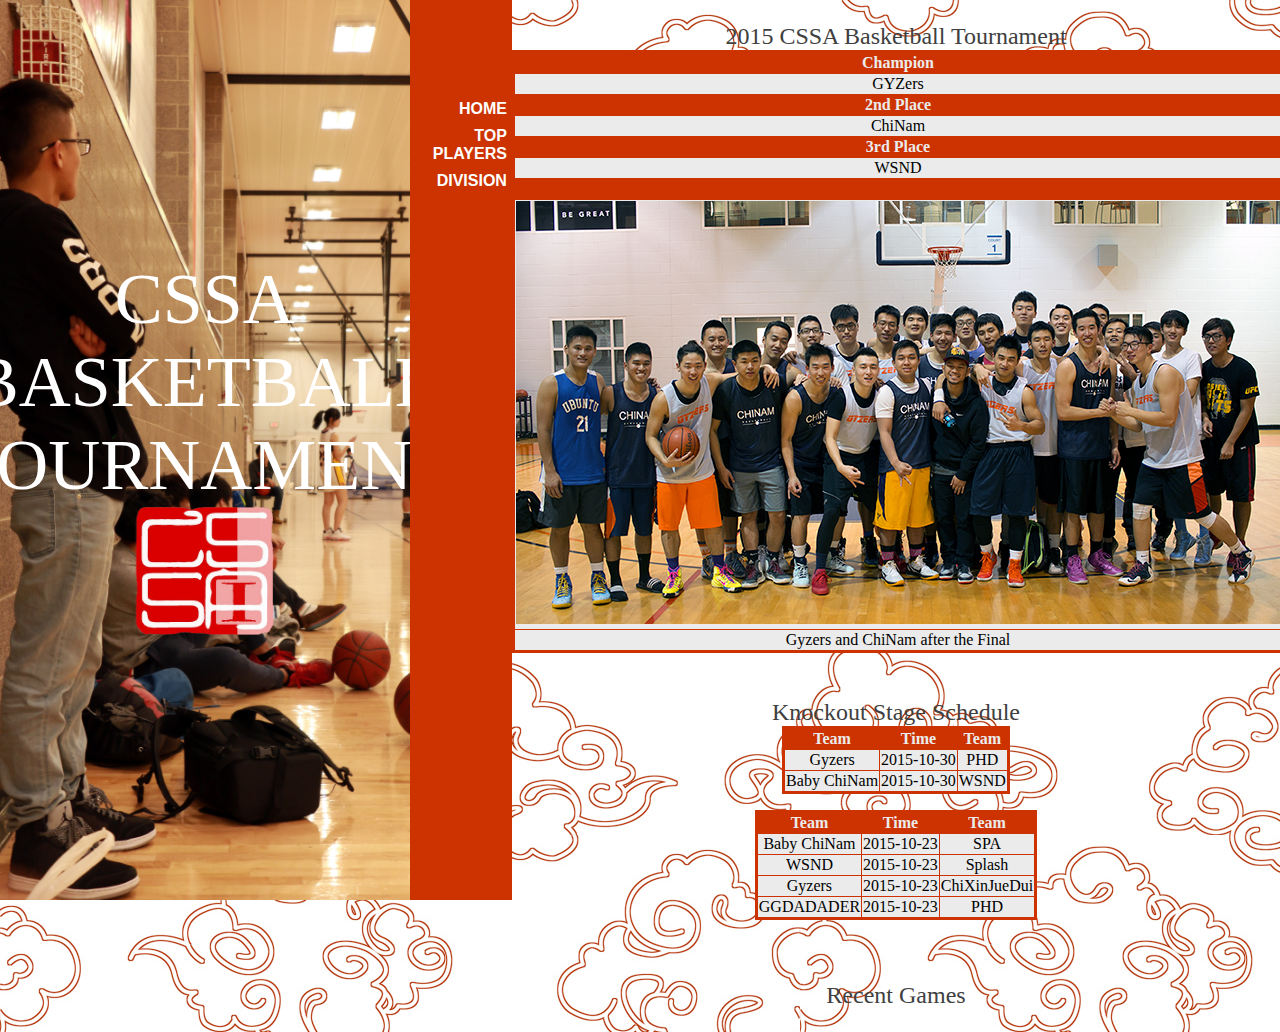
<file: web/index.html>
<!DOCTYPE html>
<html>
<title>Home|CSSA Basketball Tournament</title>
<head>
    <link rel="shortcut icon" href="./img/icon.png">
    <link href="css/style.css" rel="stylesheet" type="text/css" media="all" />
    <script src = "js/jquery.min.js"></script>
    <script type="text/javascript">window.onerror=function(){return true;}</script>
    <script src = "js/indexJS.js"></script>
   <script>
    $(document).ready(function(){
      getRecentGames();
    });
</script>
</head>
<body>

    <div class="left">
        <div class="banner">
        <img style="height:100vh;" src="./img/side.jpg"></img>    
            <div><h2>CSSA BASKETBALL TOURNAMENT</h2><img src="./img/logo.png" style="max-height:8rem;"></img>   </div>
        </div>
            <div class="horizontal">
        <ul>
            <li><a href="./index.html">Home</a></li>
            <li><a href="./topPlayers.html">Top Players</a></li>
            <li><a href="./division.html">Division</a></li>
            <p hidden>
            </p>
        </ul>
    </div>
    </div>
    <div id='space'>&nbsp;</div>

    <div class="right">
      <div id="section"  style="background-color:transparent">
        <h2 style="color:#404040">2015 CSSA Basketball Tournament</h2>
        <table style="background-color:transparent"><tbody> 
          <tr><th>Champion</th></tr>
        <tr><td>GYZers</td></tr>
        <tr><th>2nd Place</th></tr>
        <tr><td>ChiNam</td></tr>
        <tr><th>3rd Place</th></tr>
        <tr><td>WSND</td></tr>
        <tr><th> &nbsp </th></tr>
        <tr><td><img src="./img/champ.png" alt="Gyzers ChiNam"></td></tr>
        <tr><td>Gyzers and ChiNam after the Final</td></tr>
        </tbody></table>
        </div>
        <div id="section" style="background-color:transparent">
        <h2 style="color:#404040">Knockout Stage Schedule</h2>
                  <table style="background-color:transparent"><tbody>   
            <tr>
              <!-- <td></td> -->
              <th>Team</th>
              <th>Time</th>
              <th>Team</th>
            </tr>
            <tr>
              <!-- <td>1</td> -->
              <td>Gyzers</td>
              <td>2015-10-30</td>
              <td>PHD</td>
            </tr>
            <tr>
              <!-- <td>1</td> -->
              <td>Baby ChiNam</td>
              <td>2015-10-30</td>
              <td>WSND</td>
            </tr>
           </tbody>
          </table>
          <p> </p>
           <table style="background-color:transparent"><tbody>   
            <tr>
              <!-- <td></td> -->
              <th>Team</th>
              <th>Time</th>
              <th>Team</th>
            </tr>
            <tr>
              <!-- <td>1</td> -->
              <td>Baby ChiNam</td>
              <td>2015-10-23</td>
              <td>SPA</td>
            </tr>
            <tr>
              <!-- <td>1</td> -->
              <td>WSND</td>
              <td>2015-10-23</td>
              <td>Splash</td>
            </tr>
            <tr>
              <!-- <td>1</td> -->
              <td>Gyzers</td>
              <td>2015-10-23</td>
              <td>ChiXinJueDui</td>
            </tr>
            <tr>
              <!-- <td>1</td> -->
              <td>GGDADADER</td>
              <td>2015-10-23</td>
              <td>PHD</td>
            </tr>
           </tbody>
          </table>

          <p></p>
        </font>
    </div>
        <div id="section"  style="background-color:transparent">
                <h2 style="color:#404040">Recent Games</h2>
                <div id='recentinfo'></div>
        </div>
    </div>

</body>
</html>
</file>
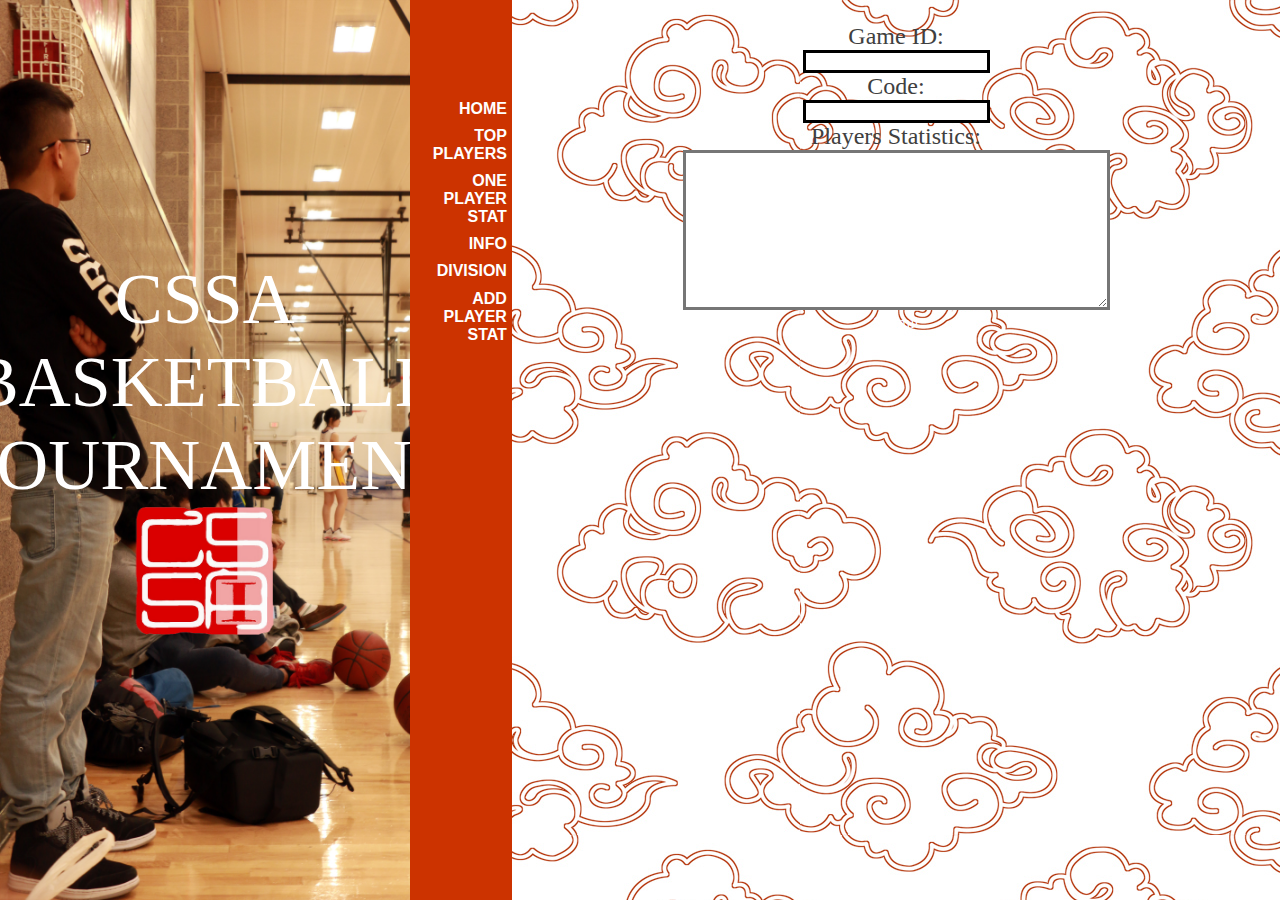
<file: web/addStat.html>
<!DOCTYPE html>
<html>
<title>Add Player Stat|CSSA Basketball Tournament</title>
<head>
    <link rel="shortcut icon" href="./img/icon.png">
    <link href="css/style.css" rel="stylesheet" type="text/css">
    <script src = "js/jquery.min.js"></script>
    <script type="text/javascript">window.onerror=function(){return true;}</script>
</head>

<body>

<script>

var testPath = "testPath";
var testEdition = 1;
var testComments;

function manualTestCase(){

    splitTest();
}


function assertEquals(tgt, data) {
    if (tgt == data)
        console.log(String(tgt)+" matches the expectation.");
    else
        console.log(String(tgt) + " should be "+ String(data)+".");
}

function splitInto2D(raw){
	var strArr = raw.split('\n');
	var res = [];
	for (var i = 0; i<strArr.length; i++)
		res[i] = strArr[i].split(',');
	// console.log(res);
	return res;
}

function splitTest(){
    var str = "NiShuoDeDui,7,2,9,1,2,0,0,3,4,1,1,0,1,3\nNiShuoDeDui,0,0,5,0,0,1,4,7,0,1,2,0,0,1\nNiShuoDeDui,3,1,1,0,0,0,0,0,2,2,2,0,0,0\nNiShuoDeDui,1,2,3,0,0,2,2,0,0,1,1,0,1,1\nNiShuoDeDui,11,2,10,2,9,1,2,1,2,1,2,0,1,2\nNiShuoDeDui,8,1,3,0,0,0,0,0,2,1,1,0,1,1\nNiShuoDeDui,6,4,8,0,1,0,0,2,2,0,0,0,3,0\nNiShuoDeDui,9,0,0,0,1,0,0,0,0,0,0,0,0,0";
    var res = splitInto2D(str);
    assertEquals(res[0][0],"NiShuoDeDui");
    assertEquals(res[res.length-1][res[0].length-1],"0");

}
</script>
<script>
function sqlQuery(str2Array){ 
    var addReq=new Array(str2Array.length);
    for(var i=0;i<str2Array.length;i++){
        if (window.XMLHttpRequest) addReq[i] = new XMLHttpRequest(); 
    	else addReq[i] = new ActiveXObject("Microsoft.XMLHTTP"); 
    	var GameId = document.getElementById("gameId").value;
        var code = document.getElementById("code").value;
        var tempStr = "GameId="+GameId+"&Team="+str2Array[i][0]+"&PlayerNumber="+str2Array[i][1]+"&FG="+str2Array[i][2]+"&FGA="+str2Array[i][3]+"&TPFG="+str2Array[i][4]+"&TPFGA="+str2Array[i][5]+"&FT="+str2Array[i][6]+"&FTA="+str2Array[i][7]+"&OREB="+str2Array[i][8]+"&DREB="+str2Array[i][9]+"&ASST="+str2Array[i][10]+"&STL="+str2Array[i][11]+"&BLK="+str2Array[i][12]+"&TOVR="+str2Array[i][13]+"&FOUL="+str2Array[i][14];
    	addReq[i].open("GET" , "./PHP/insertPlayerStat.php?"+tempStr,true);
        addReq[i].send();
	}
    alert("You inserted successfully!");
}

function send(){
    sqlQuery(splitInto2D(document.getElementById("stat").value));
}

manualTestCase();
//function showAlert(){
//alert("yes");
//}
</script>

<div class="left">
        <div class="banner">
        <img style="height:100vh;" src="./img/side.jpg"></img>    
            <div><h2>CSSA BASKETBALL TOURNAMENT</h2><img src="./img/logo.png" style="max-height:8rem;"></img>   </div>
        </div>
            
        <div class="horizontal">
        <ul>
            <li><a href="http://cssabasketball.web.engr.illinois.edu/">Home</a></li>
            <li><a href="#">Top Players</a></li>
            <li><a href="./getPlayer.html">One Player Stat </a></li>
            <li><a href="#">Info</a></li>
            <li><a href="./division.html">Division</a></li>
            <li><a href="./addPlayerStat.html">Add Player Stat</a></li>
        </ul>   
        </div>
    </div>
    <div id="space">&nbsp;</div>

    <div class="right">
        <div id="section" style="background-color:transparent">
            <h2 style="color:#404040;" >Game ID: </h2><input type="text" id='gameId' style=" border-style: solid; border-width: medium;"><br>
            <h2 style="color:#404040;">Code: </h2> <input type="text" id='code' style=" border-style: solid; border-width: medium;"><br>
            <h2 style="color:#404040;">Players Statistics: </h2><textarea rows="10" cols="50" id="stat" style=" border-style: solid; border-width: medium;"></textarea>
            <div onclick = "send()">Submit</div>   
        </div>
    </div>
    

</body>
</html>
</file>
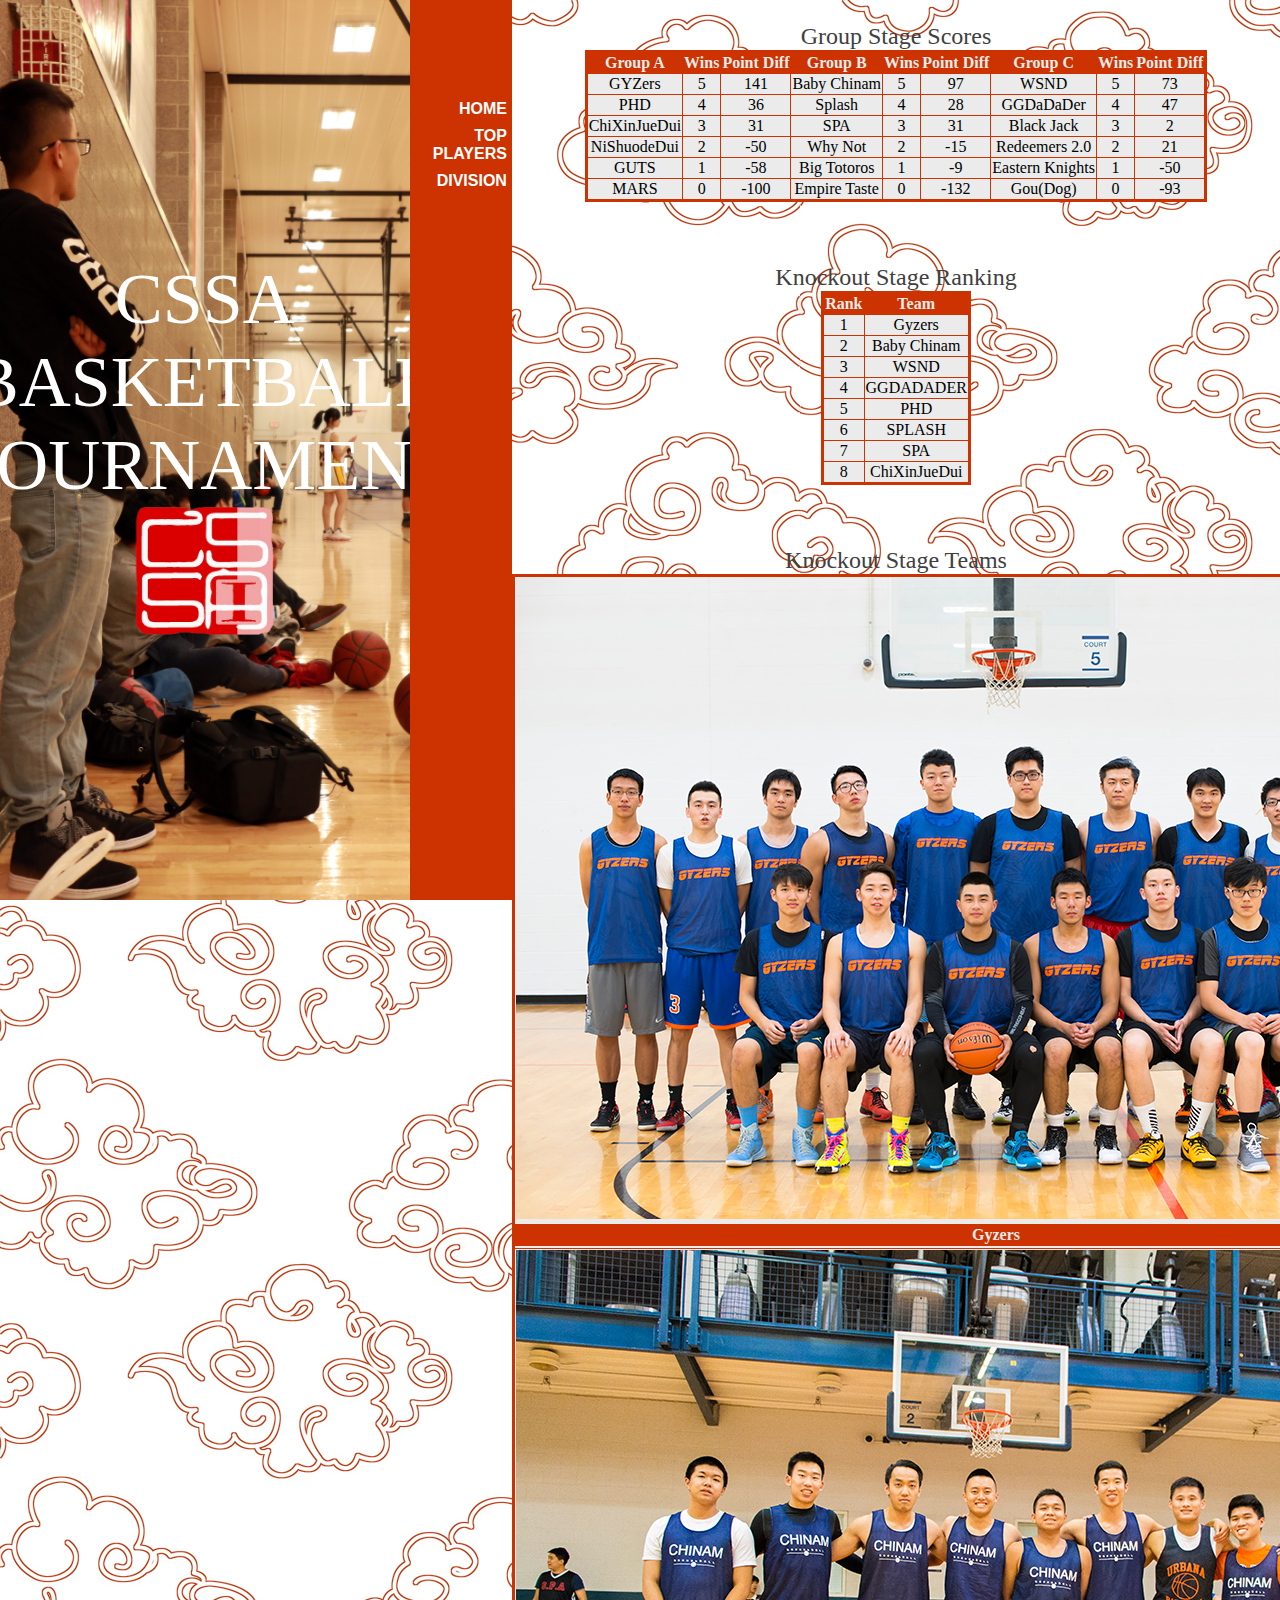
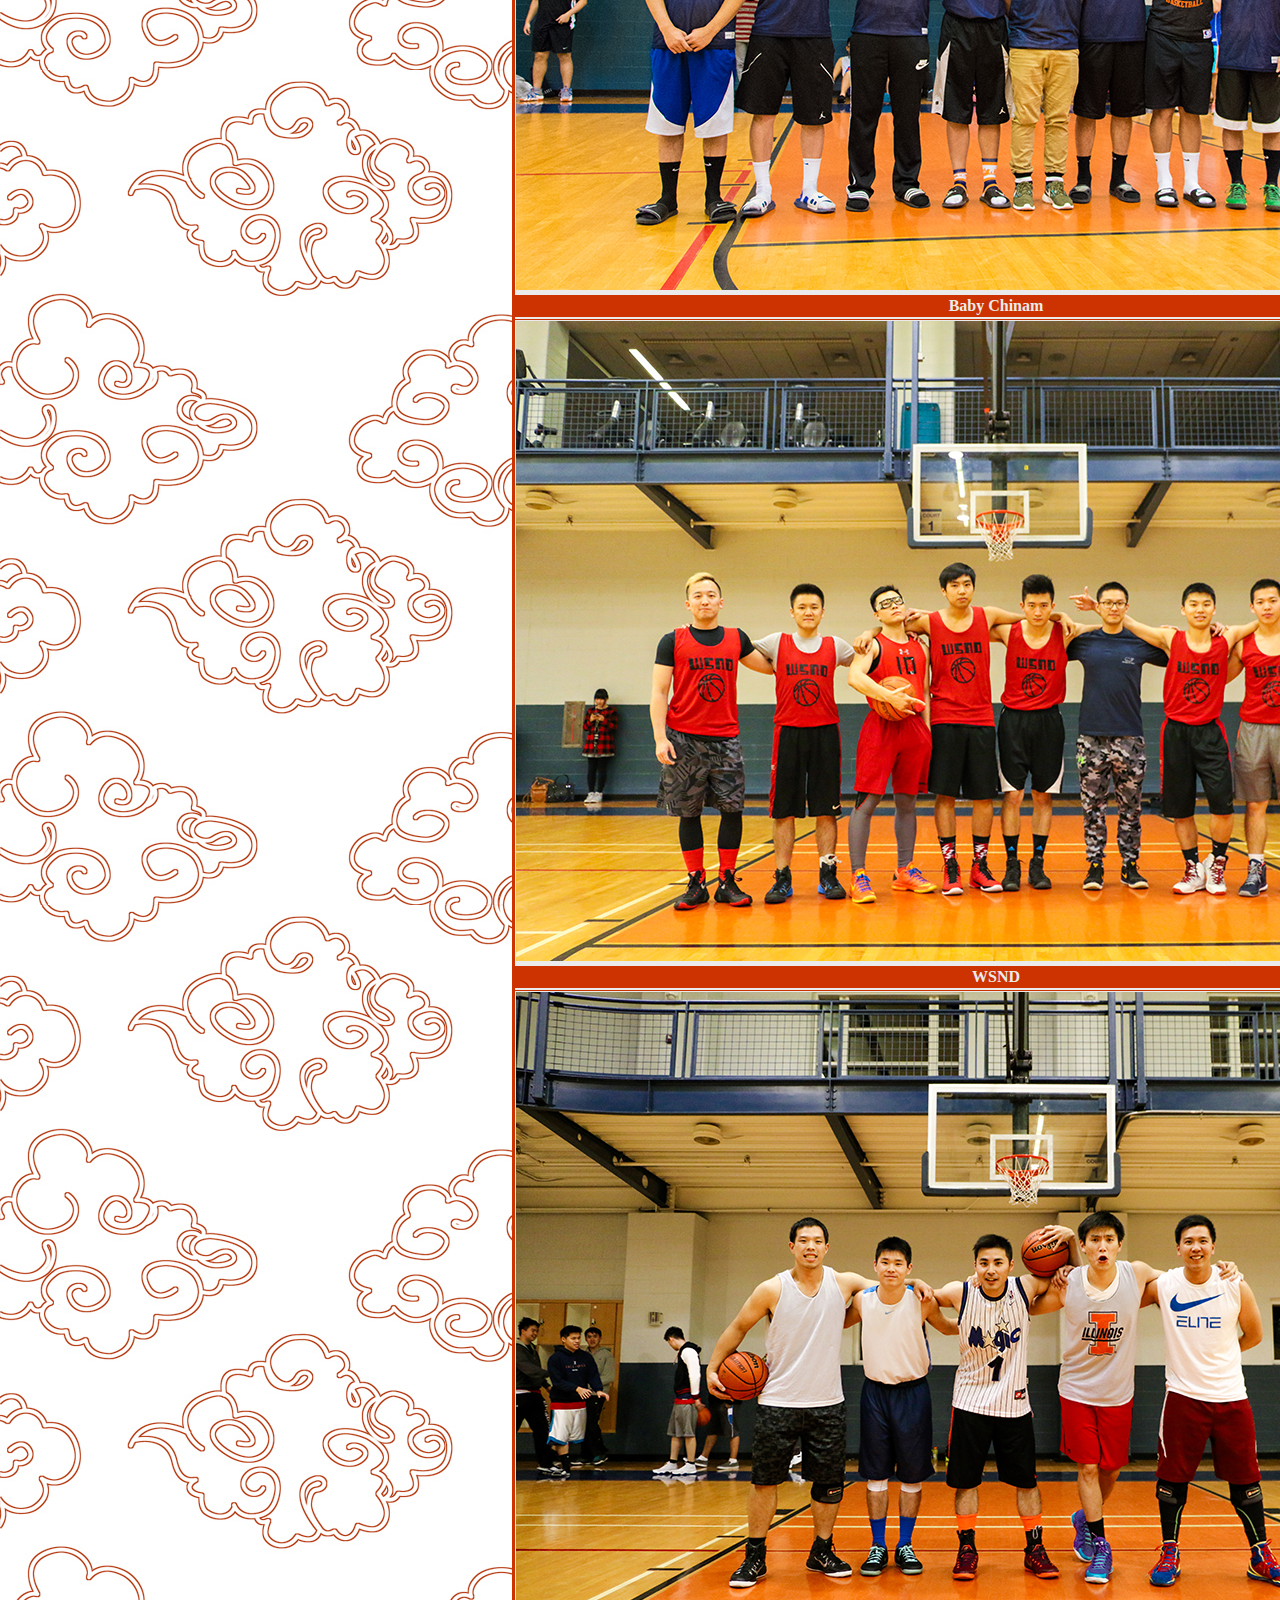
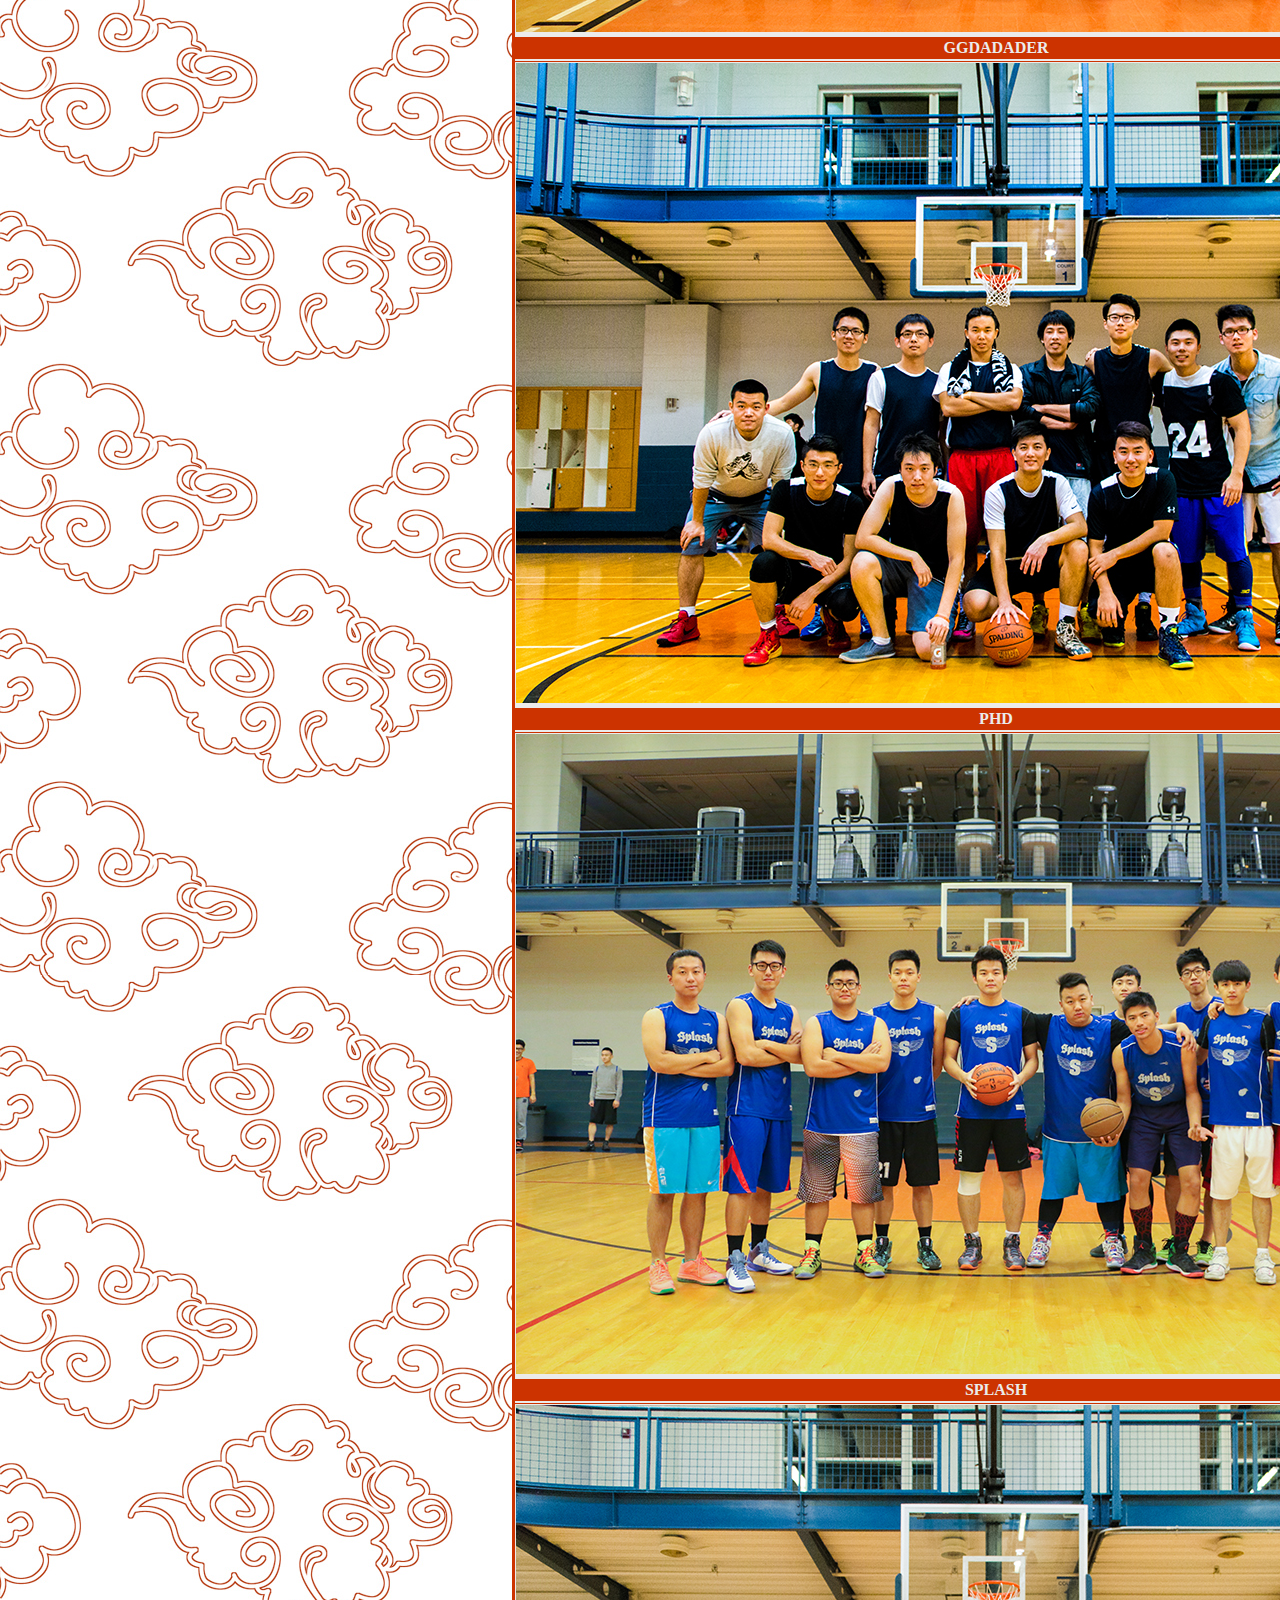
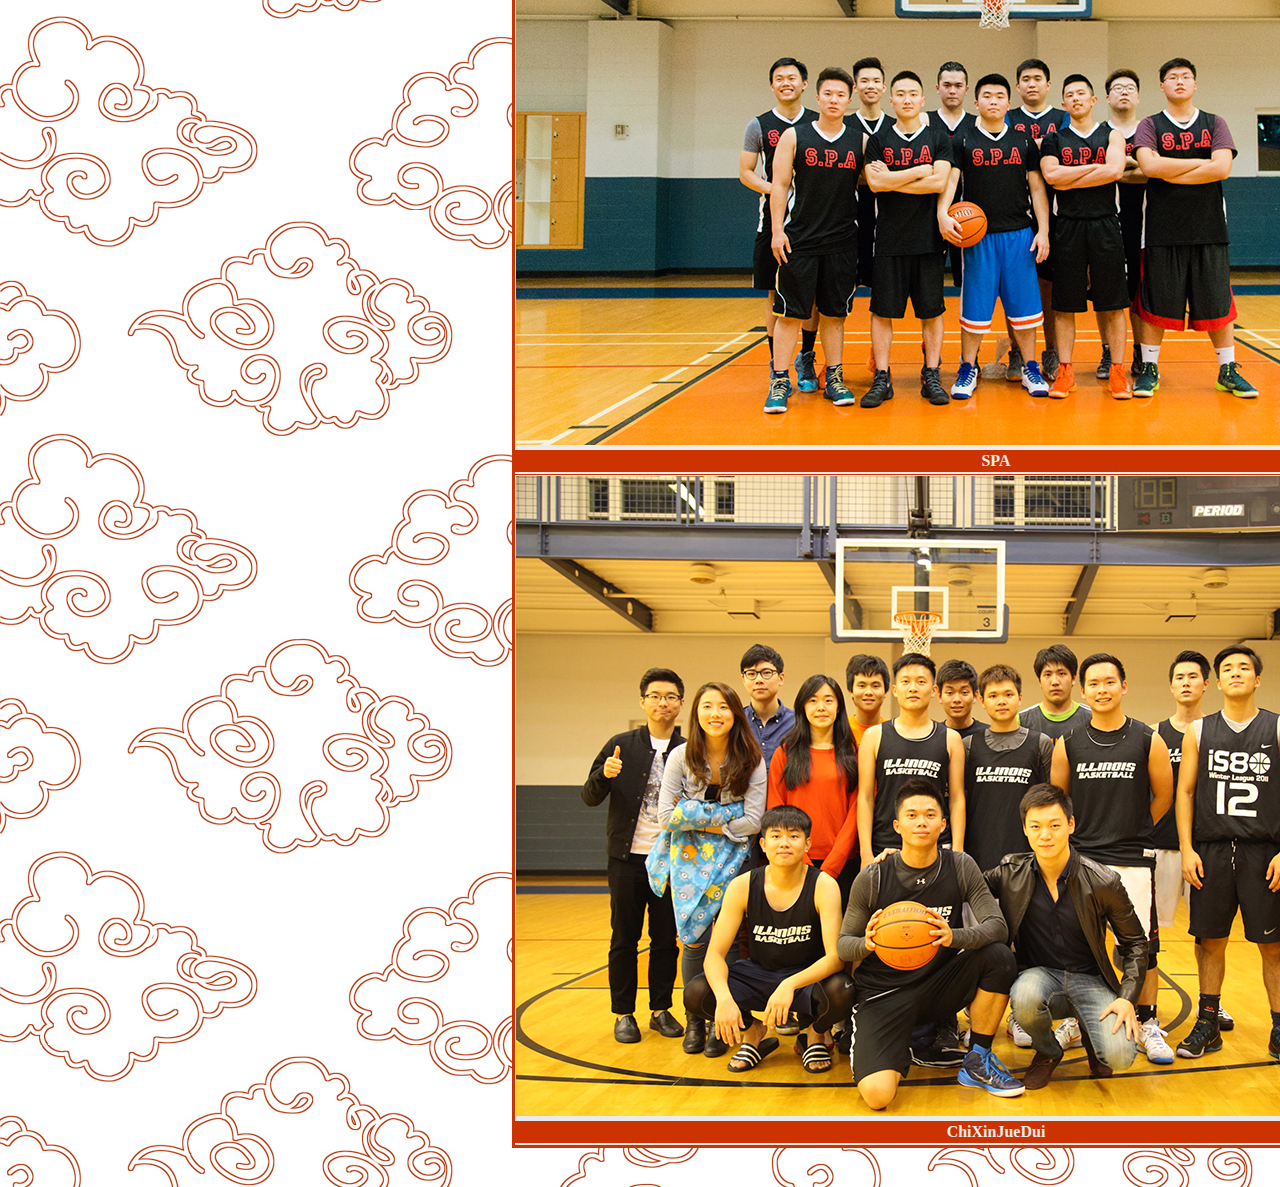
<file: web/division.html>
<!DOCTYPE html>
<html>
<title>Division | CSSA Basketball Tournament</title>
<head>
  <link rel="shortcut icon" href="./img/icon.png">
  <link href="css/style.css" rel="stylesheet" type="text/css" media="all" />    
  <script src="js/divisionJS.js"></script>
</head>
<body onload="insertText();">
  <div align = "center">
    <div class="left">
        <div class="banner">
        <img style="height:100vh;" src="./img/side.jpg"></img>    
            <div><h2>CSSA BASKETBALL TOURNAMENT</h2><img src="./img/logo.png" style="max-height:8rem;"></img>   </div>
        </div>
            <div class="horizontal">
        <ul>
            <li><a href="./index.html">Home</a></li>
            <li><a href="./topPlayers.html">Top Players</a></li>
            <li><a href="./division.html">Division</a></li>
            <p hidden>
            </p>
        </ul>
    </div>
    </div>
    <div id='space'>&nbsp;</div>

    <div class="right">
      <div id="section" style="background-color:transparent">
        <h2 style="color:#404040">Group Stage Scores</h2>
          <table style="background-color:transparent"><tbody>   
            <tr>
              <!-- <td></td> -->
              <th>Group A</th>
              <th>Wins</th>
              <th>Point Diff</th>
              <th>Group B</th>
              <th>Wins</th>
              <th>Point Diff</th>
              <th>Group C</th>
              <th>Wins</th>
              <th>Point Diff</th>
            </tr>
            <tr>
              <!-- <td>1</td> -->
              <td id='A0'>A0</td>
              <td id='A0S'></td>
              <td id='A0W'></td>
              <td id='B0'>B0</td>
              <td id='B0S'></td>
              <td id='B0W'></td>
              <td id='C0'>C0</td>
              <td id='C0S'></td>
              <td id='C0W'></td>
            </tr>
            <tr>
              <!-- <td>2</td> -->
              <td id='A1'>A1</td>
              <td id='A1S'></td>
              <td id='A1W'></td>
              <td id='B1'>B1</td>
              <td id='B1S'></td>
              <td id='B1W'></td>
              <td id='C1'>C1</td>
              <td id='C1S'></td>
              <td id='C1W'></td>
            </tr>
            <tr>
              <!-- <td>3</td> -->
              <td id='A2'>A2</td>
              <td id='A2S'></td>
              <td id='A2W'></td>
              <td id='B2'>B2</td>
              <td id='B2S'></td>
              <td id='B2W'></td>
              <td id='C2'>C2</td>
              <td id='C2S'></td>
              <td id='C2W'></td>
            </tr>
            <tr>
              <!-- <td>4</td> -->
              <td id='A3'>A3</td>
              <td id='A3S'></td>
              <td id='A3W'></td>
              <td id='B3'>B3</td>
              <td id='B3S'></td>
              <td id='B3W'></td>
              <td id='C3'>C3</td>
              <td id='C3S'></td>
              <td id='C3W'></td>
            </tr>
            <tr>
              <!-- <td>5</td> -->
              <td id='A4'>A4</td>
              <td id='A4S'></td>
              <td id='A4W'></td>
              <td id='B4'>B4</td>
              <td id='B4S'></td>
              <td id='B4W'></td>
              <td id='C4'>C4</td>
              <td id='C4S'></td>
              <td id='C4W'></td>
            </tr>
            <tr>
              <!-- <td>6</td> -->
              <td id='A5'>A5</td>
              <td id='A5S'></td>
              <td id='A5W'></td>
              <td id='B5'>B5</td>
              <td id='B5S'></td>
              <td id='B5W'></td>
              <td id='C5'>C5</td>
              <td id='C5S'></td>
              <td id='C5W'></td>
            </tr></tbody>
          </table>
          <p></p>
        </font>
    </div>
    <div id="section" style="background-color:transparent">
        <h2 style="color:#404040">Knockout Stage Ranking</h2>
          <table style="background-color:transparent"><tbody>   
            <tr>
              <!-- <td></td> -->
              <th>Rank</th>
              <th>Team</th>
            </tr>
            <tr>
              <!-- <td>1</td> -->
              <td>1</td>
              <td>Gyzers</td>
            </tr>
            <tr>
              <!-- <td>1</td> -->
              <td>2</td>
              <td>Baby Chinam</td>
            </tr>
            <tr>
              <!-- <td>1</td> -->
              <td>3</td>
              <td>WSND</td>
            </tr>
            <tr>
              <!-- <td>1</td> -->
              <td>4</td>
              <td>GGDADADER</td>
            </tr>
            <tr>
              <!-- <td>1</td> -->
              <td>5</td>
              <td>PHD</td>
            </tr>
            <tr>
              <!-- <td>1</td> -->
              <td>6</td>
              <td>SPLASH</td>
            </tr>
            <tr>
              <!-- <td>1</td> -->
              <td>7</td>
              <td>SPA</td>
            </tr>
            <tr>
              <!-- <td>1</td> -->
              <td>8</td>
              <td>ChiXinJueDui</td>
            </tr>
           </tbody>
          </table>
          <p></p>
        </font>
    </div>
        <div id="section" style="background-color:transparent">
        <h2 style="color:#404040">Knockout Stage Teams</h2>
          <table style="background-color:transparent"><tbody>   
            <tr>
              <!-- <td>1</td> -->
              <td><img src="./img/pics/gyzers.jpg" alt="Gyzers"></td>
            </tr>
            <tr>
              <!-- <td>1</td> -->
              <th>Gyzers</th>
            </tr>
            <tr><td></td></tr>
            <tr>
              <!-- <td>1</td> -->
              <td><img src="./img/pics/babychinam.jpg" alt="Gyzers"></td>
            </tr>
            <tr>
              <!-- <td>1</td> -->
              <th>Baby Chinam</th>
            </tr>
            <tr><td></td></tr>
                        <tr>
              <!-- <td>1</td> -->
              <td><img src="./img/pics/wsnd.jpg" alt="Gyzers"></td>
            </tr>
            <tr>
              <!-- <td>1</td> -->
              <th>WSND</th>
            </tr>
            <tr><td></td></tr>
                        <tr>
              <!-- <td>1</td> -->
              <td><img src="./img/pics/ggdadader.jpg" alt="Gyzers"></td>
            </tr>
            <tr>
              <!-- <td>1</td> -->
              <th>GGDADADER</th>
            </tr>
            <tr><td></td></tr>
                        <tr>
              <!-- <td>1</td> -->
              <td><img src="./img/pics/phd.jpg" alt="Gyzers"></td>
            </tr>
            <tr>
              <!-- <td>1</td> -->
              <th>PHD</th>
            </tr>
            <tr><td></td></tr>
                        <tr>
              <!-- <td>1</td> -->
              <td><img src="./img/pics/splash.jpg" alt="Gyzers"></td>
            </tr>
            <tr>
              <!-- <td>1</td> -->
              <th>SPLASH</th>
            </tr>
            <tr><td></td></tr>
                        <tr>
              <!-- <td>1</td> -->
              <td><img src="./img/pics/spa.jpg" alt="Gyzers"></td>
            </tr>
            <tr>
              <!-- <td>1</td> -->
              <th>SPA</th>
            </tr>
            <tr><td></td></tr>
                                    <tr>
              <!-- <td>1</td> -->
              <td><img src="./img/pics/chixinjuedui.jpg" alt="Gyzers"></td>
            </tr>
            <tr>
              <!-- <td>1</td> -->
              <th>ChiXinJueDui</th>
            </tr>
            <tr><td></td></tr>
           </tbody>
          </table>
          <p></p>
        </font>
    </div>
  </div>
</body>
</html>
</file>
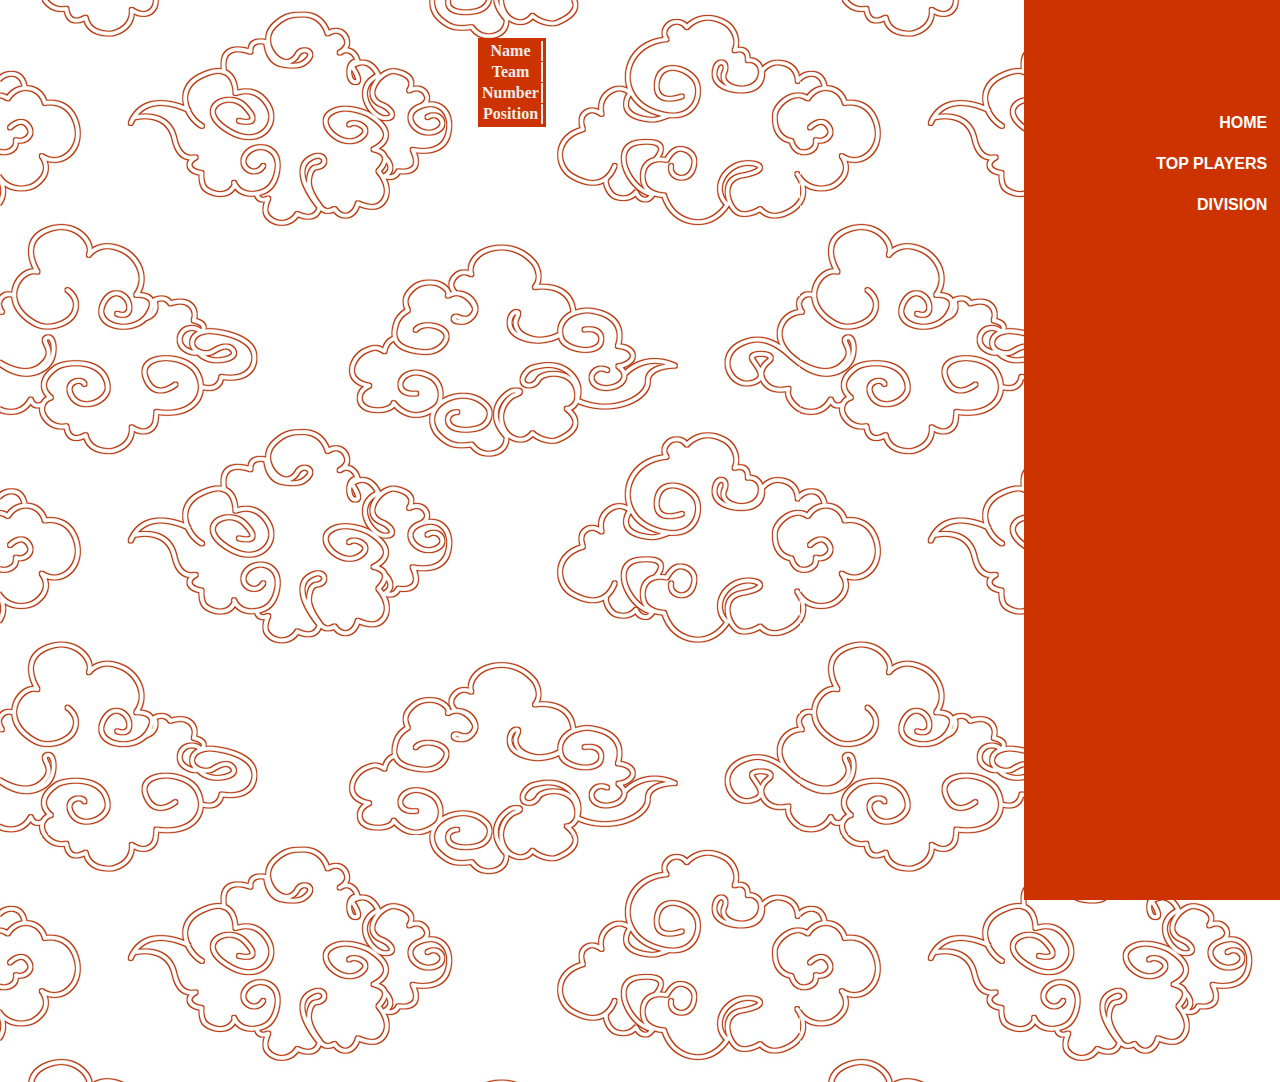
<file: web/playerStat.html>
<!DOCTYPE html>
<html>
<title>Player Stat &nbsp|&nbsp CSSA Basketball Tournament</title>
<head>
  <link rel="shortcut icon" href="./img/icon.png">
  <link href="css/style.css" rel="stylesheet" type="text/css" media="all" />    
</head>
<body>
<script src = "js/jquery.min.js"></script>
<script src = "js/playerStat.js"></script>
<script type="text/javascript" src="./js/canvasjs.min.js"></script>
    <div align = "center">
        <div class="horizontal">
            <ul>
            <li><a href="./index.html">Home</a></li>
            <li><a href="./topPlayers.html">Top Players</a></li>
            <li><a href="./division.html">Division</a></li>
            <p hidden>
            </p>
            </ul>
        </div>
        <div id="section" class="flex" style="background-color:transparent">
          <table><tbody>
            <tr>
              <th>Name</th><td id='name'></td>
            </tr>
            <tr>
              <th>Team</th><td id='team'></td>
            </tr>
            <tr>
              <th>Number</th><td id='number'></td>
            </tr>
            <tr>
              <th>Position</th><td id='position'></td>
            </tr>
          </tbody><table>
          <div><p> </p></div>
          <div id='playerstatinfo'>
          </div>
        </div>
        <div  align = "center"><div id="chartContainer1" style="background-color:transparent; height: 300px; width: 300px;"></div></div>
        <div  align = "center"><div id="chartContainer2" style="background-color:transparent; height: 300px; width: 300px;"></div></div>
        <div  align = "center"><div id="chartContainer3" style="background-color:transparent; height: 300px; width: 500px;"></div></div>
    </div>
</body>
</html>
</file>
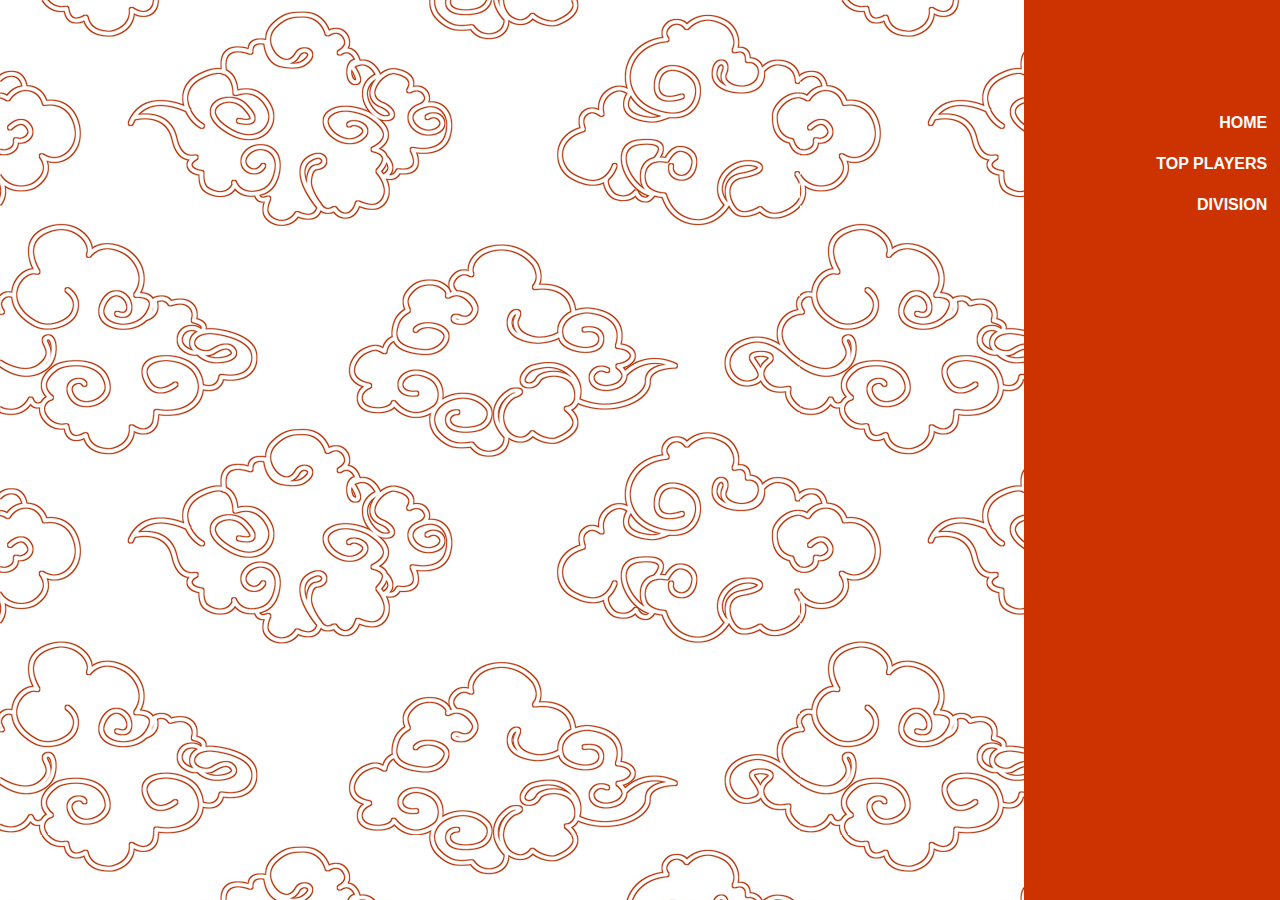
<file: web/teamComparison.html>
<!DOCTYPE html>
<html>
<title>Team Comparison &nbsp|&nbsp CSSA Basketball Tournament</title>
<head>
  <link rel="shortcut icon" href="./img/icon.png">
  <link href="css/style.css" rel="stylesheet" type="text/css" media="all" />    
</head>
<body>
<script src = "js/jquery.min.js"></script>
<script src = "js/teamComparisonJS.js"></script>
<script type="text/javascript" src="./js/canvasjs.min.js"></script>
    <div align = "center">
        <div class="horizontal">
            <ul>
            <li><a href="./index.html">Home</a></li>
            <li><a href="./topPlayers.html">Top Players</a></li>
            <li><a href="./division.html">Division</a></li>
            <p hidden>
            </p>
            </ul>
        </div>
        <div id="section" class="flex" style="background-color:transparent">
              <div><p> </p></div>
              <div id='playerstatinfo0'>
              </div>
              <p> </p>
              <div id='playerstatinfo1'>
              </div>
              <div  align = "center"><div id="chartContainer" style="background-color:transparent; height: 600px; width: 600px;"></div></div>
            </div>
                    </div>
</body>
</html>
</file>
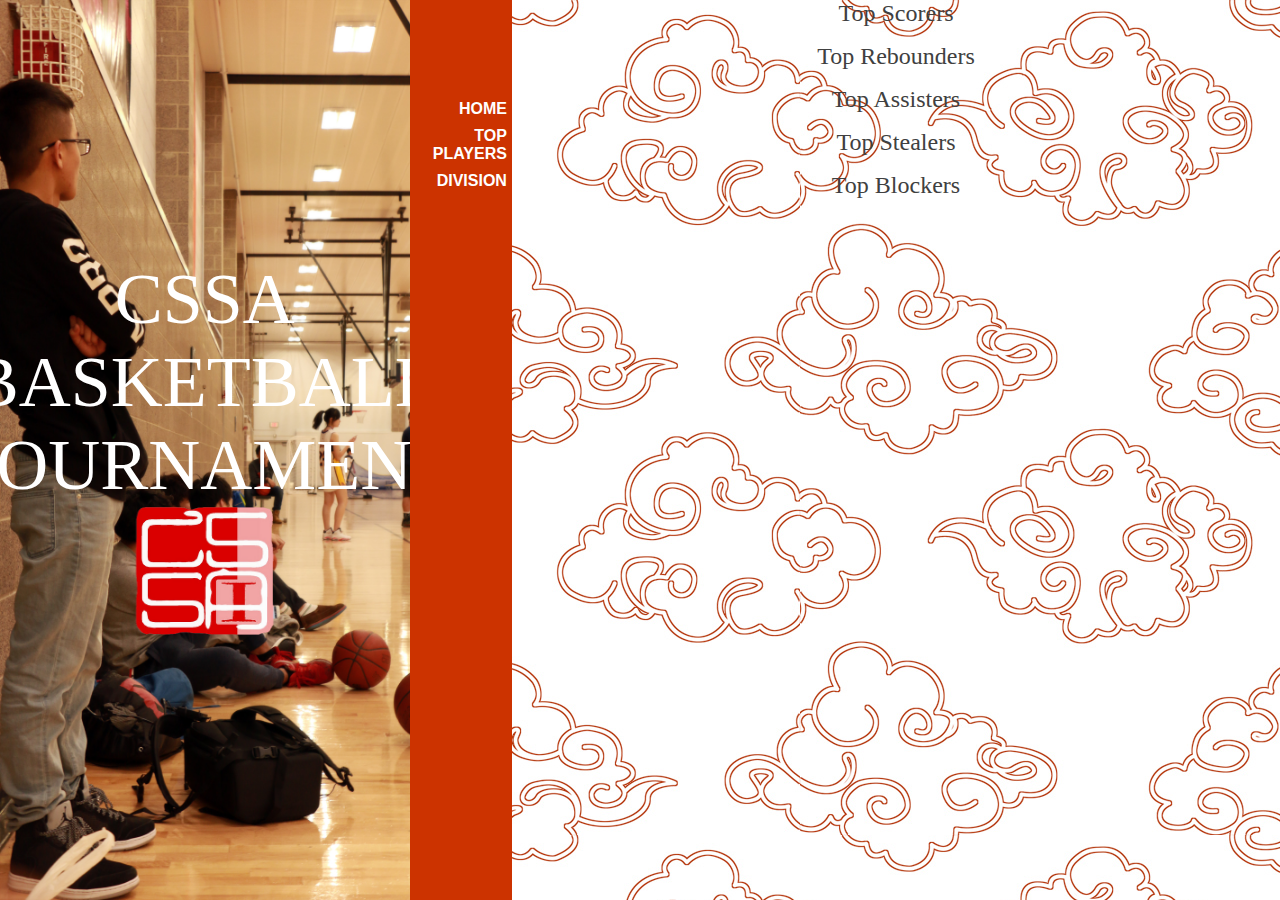
<file: web/topPlayers.html>
<!DOCTYPE html>
<html>
<title>Top Players | CSSA Basketball Tournament</title>
<head>
  <link rel="shortcut icon" href="./img/icon.png">
  <link href="css/style.css" rel="stylesheet" type="text/css" media="all" />
  <script src="js/jquery.min.js"></script>
  <script src="js/topPlayers.js"></script>
</head>
<body>
  <div align = "center">
    <div class="left">
        <div class="banner">
        <img style="height:100vh;" src="./img/side.jpg"></img>    
            <div><h2>CSSA BASKETBALL TOURNAMENT</h2><img src="./img/logo.png" style="max-height:8rem;"></img>   </div>
        </div>
            <div class="horizontal">
        <ul>
            <li><a href="./index.html">Home</a></li>
            <li><a href="./topPlayers.html">Top Players</a></li>
            <li><a href="./division.html">Division</a></li>
            <p hidden>
            </p>
        </ul>
    </div>
    </div>
    <div id='space'>&nbsp;</div>

    <div class="right">
      <div style="background-color:transparent">
        <h2 style="color:#404040">
          Top Scorers
        </h2>
        <table style="background-color:transparent">
          <tbody  id="score">   
          
          </tbody>
        </table>
        <p></p>
      </div>
      <div  style="background-color:transparent">
        <h2 style="color:#404040">
          Top Rebounders
        </h2>
        <table style="background-color:transparent">
          <tbody id="rebound">   
          
          </tbody>
        </table>
        <p></p>
      </div>
      <div style="background-color:transparent">
        <h2 style="color:#404040">
          Top Assisters
        </h2>
        <table style="background-color:transparent">
          <tbody  id="assist">   
          
          </tbody>
        </table>
        <p></p>
      </div>
      <div style="background-color:transparent">
        <h2 style="color:#404040">
          Top Stealers
        </h2>
        <table style="background-color:transparent">
          <tbody id="steal">   
          
          </tbody>
        </table>
        <p></p>
      </div>
      <div style="background-color:transparent">
        <h2 style="color:#404040">
          Top Blockers
        </h2>
        <table style="background-color:transparent">
          <tbody id="block">   
          
          </tbody>
        </table>
        <p></p>
      </div>
    </div>
  </div>
</body>
</html>
</file>
<file: web/css/style.css>
body {
    background-color: #fff;
    background-image: url("../img/background.jpg");
    background-repeat: repeat;
    margin: 0;
    padding: 0;
}

h1,h2,h3,h4,h5{
     font-family: Impact, Haettenschweiler, 'Franklin Gothic Bold', Charcoal, 'Helvetica Inserat', 'Bitstream Vera Sans Bold', 'Arial Black', 'sans serif';
     font-weight: normal;
     margin: 0;
     padding: 0;
}

#header {
    color:#cc3300;
    width:80%;
    text-align:center;
    padding:1px;
    font-family: Impact, Haettenschweiler, 'Franklin Gothic Bold', Charcoal, 'Helvetica Inserat', 'Bitstream Vera Sans Bold', 'Arial Black', 'sans serif';

}

div.horizontal {
    display: flex;
    height:100vh;
    float: right;
    background-color:#cc3300;
    width: 20%;
    font-family: "Noto Sans", "Noto Sans CJK SC Light", "Microsoft YaHei", sans-serif;
}
    .horizontal li{
        width: 100%;
    }
    div.horizontal ul {
        list-style-type:none;
        margin-top: 10vh;
        padding:5%;
        width: 100%;
        overflow: hidden;
    }

    div.horizontal a {
        display:block;
    }
    div.horizontal a:link,div.horizontal a:visited {
        font-weight:bold;
        color:#fff;
        text-align:right;
        padding: 5% 0 5% 0;
        text-decoration:none;
        text-transform:uppercase;
    }
    div.horizontal a:hover,div.horizontal a:active {
        background-color: #404040;
    }

#section {
    padding: 3% 0;
    color: white;
    text-align: center;
    overflow: overlay;
    background-color: #fff;
}
#footer {
    background-color:black;
    color:orange;
    clear:both;
    text-align:center;
    padding:5px;
    width:79%;
}

tbody{
    border: 1px solid #cc3300;
}

button{
    border: none;
    background-color: transparent;
    width: 100%;
    height: 15vh;
    text-align: center;
    color: #404040;
}

input, button, submit { border:none; } 

table, th, td {
    border: 1px solid #cc3300;
    margin: 0 auto 0 auto;
    border-collapse: collapse;
    padding: 1px;
    text-align:center;
    height: 50%
}

table{ 
    height: 100%;
    border: 3px solid #cc3300;
    font-family: "Oxygen Mono", "Microsoft YaHei", san-serif;
    font-size: 1rem;
}

table th{
    background-color: #cc3300; 
    color:#ebebeb;
    margin: 5px;
}

table td{
    background-color: #ebebeb; 
    color:#000000;
    margin: 5px;
}

#recentinfo table{
    width: 70%;
    table-layout: fixed;
}
button:hover{
    background-color: #404040;
    color: #fff;
}

.left{
    float: left;
    width: 40%;
    position: fixed;
    max-width: 60vh;
}
.banner{
    overflow: hidden;
    margin: 0;
    position: relative;
    float: left;
    width: 80%;
    max-width: 54vh;
}
    .banner h2 {margin:0;}
    .banner div{
          font-family: Impact, Haettenschweiler, 'Franklin Gothic Bold', Charcoal, 'Helvetica Inserat', 'Bitstream Vera Sans Bold', 'Arial Black', 'sans serif';
          font-weight: 900;
          text-align: center;
          color: white;
          text-transform: uppercase;
          margin: 0;
          position: absolute;
          top: 50%;
          left: 50%;
          font-size: 3rem;
          transform: translate(-50%, -50%);
    }

.right{
    display: inline-block;
    float: left;
    width: 60%;
}

#space{
    width:40%;
    height:100%;
    max-width:60vh;
    display:inline-block;
    background-color:#fff;
    float:left;
}

@media only screen and (max-width: 40em) {
    .left{display: block; width: 100%; position: initial; }

    #space{ display: none;}
    .flex{ width: 100%;}
    .right { width: 100%;}
    div.banner{
        display: block;
        width: 100%;
        height: 40vh;
    }

    div.horizontal{
        display: inline-block;
        width: 100%;
        height: 100%;
        float: left;
    }
        div.horizontal ul{ margin: 0; padding: 0;}
        div.horizontal a:link{ text-align: center; padding: 2% 0 2% 0;}
}
</file>
